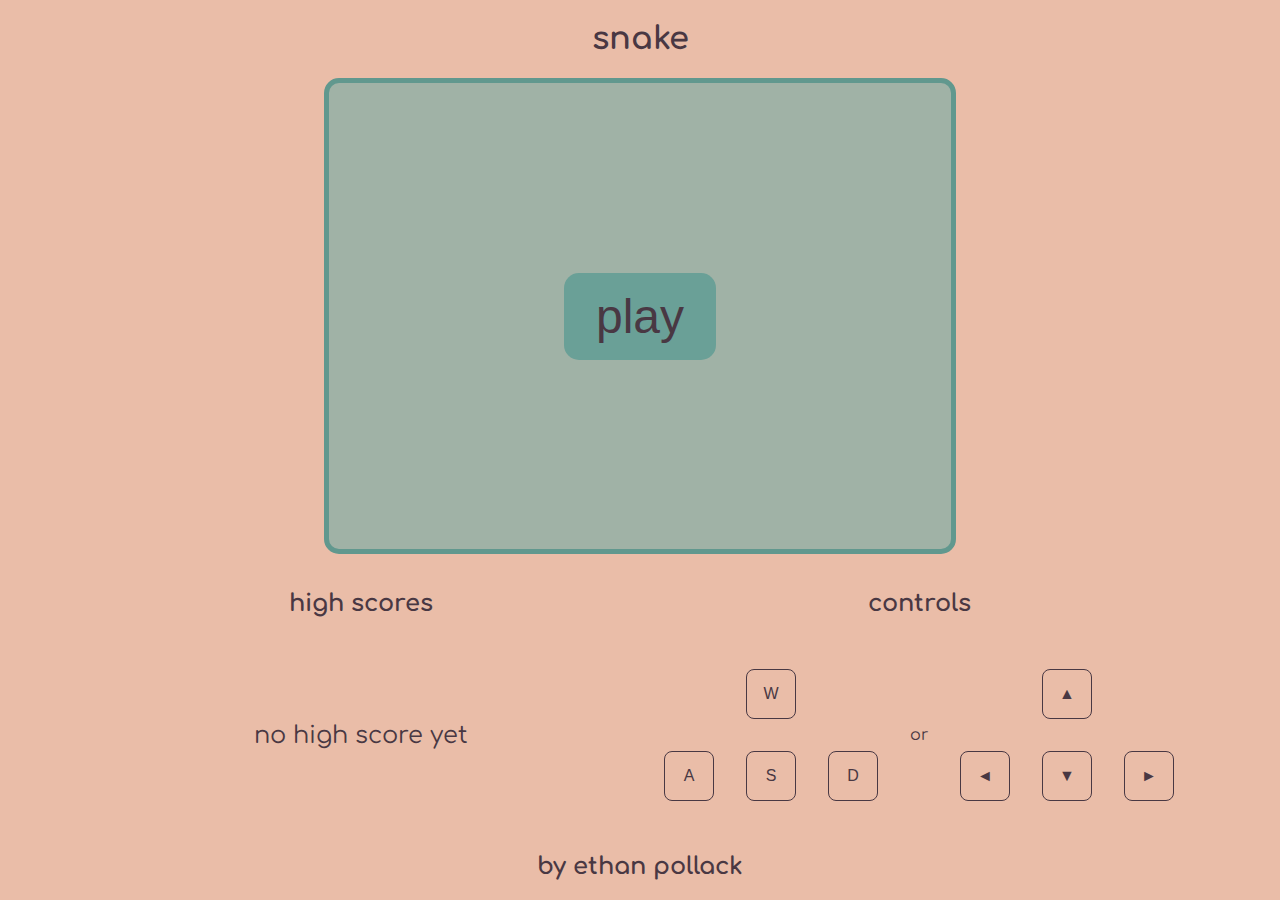
<file: index.html>
<!DOCTYPE html>
<html>
	<head>
		<title>Snake</title>
		<link rel='stylesheet' href='styles/snake.css'/>
		<script type="text/javascript" src="scripts/snake.js"></script>
	</head>
	<body>
		<h1>snake</h1>

		<div id='game' class='game paused'>
			<canvas id='canvas' width="400" height="300" ></canvas>
			<div>		
				<button onclick="reset()">play</button>
			</div>
		</div>
		

		<footer>
			<h2>high scores</h2>
			<h2>controls</h2>
			<div id="scores" class="scores"></div>
			<div class="controls">
				<div class="keys">
					<p>W</p>
					<p>A</p>
					<p>S</p>
					<p>D</p>
				</div>
				<p>or</p>
				<div class="keys">
					<p>▲</p>
					<p>◄</p>
					<p>▼</p>
					<p>►</p>
				</div>
			</div>
			<h2>by ethan pollack</h2>
		</footer>
	</body>
</html>
</file>
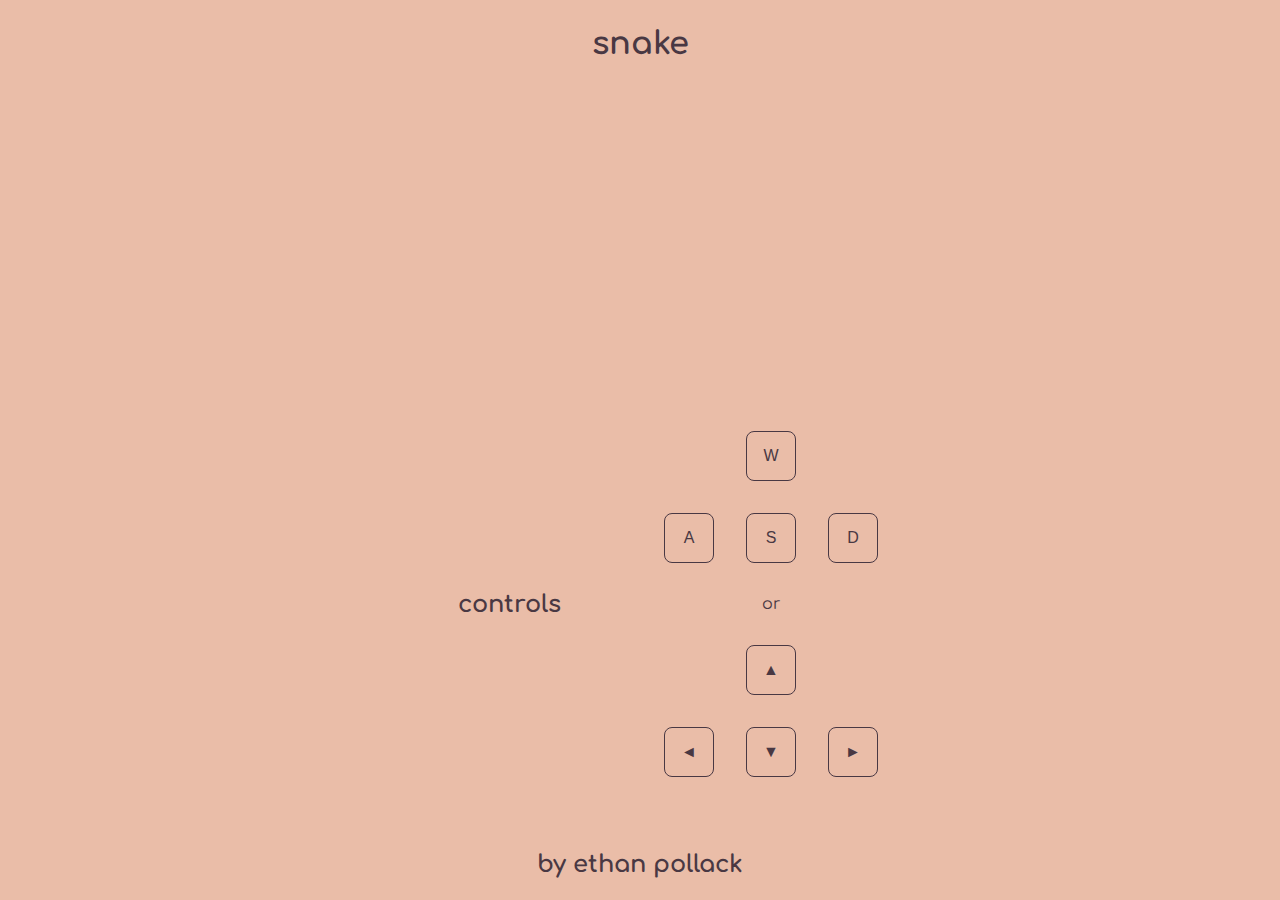
<file: snake.html>
<!DOCTYPE html>
<html>
	<head>
		<title>Snake</title>
		<link rel='stylesheet' href='styles/snake.css'/>
		<script type="text/javascript" src="scripts/snake.js"></script>
	</head>
	<body>
		<h1>snake</h1>

		<canvas id='canvas' width="400" height="300" ></canvas>
		
		<footer>
			<h2>controls</h2>
			<div class="wrap">
				<div class="keys">
					<p>W</p>
					<p>A</p>
					<p>S</p>
					<p>D</p>
				</div>
				<p>or</p>
				<div class="keys">
					<p>▲</p>
					<p>◄</p>
					<p>▼</p>
					<p>►</p>
				</div>
			</div>
			<h2>by ethan pollack</h2>
		</footer>
	</body>
</html>
</file>
<file: styles/snake.css>
@import url('https://fonts.googleapis.com/css2?family=Comfortaa:wght@300;400;500;600;700&family=Fira+Code:wght@500&display=swap');

:root {

	background-color: #EABDA8;
 	color: #493843;

	font-family: 'Comfortaa', cursive;
	text-align: center;
}

html {
	width: 100vw;
	height: 100vh;
}

body {
	width: 100%;
	height: 100%;

	margin: 0;
	padding: 0;

	display: flex;
	flex-flow: column nowrap;
	justify-content: center;
	align-items: center;
}

body > * {
	flex: 1 1 auto;
	display: flex;
	justify-content: center;
	align-items: center;
}

.game {
	flex: 1 1 60%;
	aspect-ratio: 4 / 3;
	max-width: calc(100vw - 5rem);

	border: solid 5px #61988E;
	border-radius: 15px;
	background-color: #A0B2A6;

	display: grid;
	grid-template: 1fr / 1fr;
}


.game > *{
	grid-area: 1 / 1 / span 1 / span 1;
	width: 100%;
	height: 100%;
}
.game:not(.paused) > :not(canvas) {
	display: none;
}
.game.paused > * {
	display: flex;
	flex-flow: row nowrap;
	justify-content: center;
	align-items: center;
}

button {
	font-size: 3em;
	color: #493843;

	padding: 1rem 2rem; 
	border: none 5px #EABDA8;
	border-radius: 15px;
	background-color: #6AA097;
}

footer {
	display: grid;
	grid-template: auto auto auto / 1fr 1fr;
	
	padding-top: 1rem;
	gap: 1rem;

	justify-content: center;
	align-items: center;
}

.controls {

	display: flex;
	flex-flow: row nowrap;
	justify-content: center;
	align-items: center;
	gap: 1rem;
}

.keys {
	display: grid;
	grid-template: 1fr 1fr / 1fr 1fr 1fr; 
}
.keys::before {
	content: ' ';
	grid-area: 1 / 1 / span 1 / span 1;
}
.keys::after {
	content: ' ';
	grid-area: 1 / 3 / span 1 / span 1;
}

.keys > * {
	margin: 1em;
	padding: 1em;
	aspect-ratio: 1 / 1;

	display: flex;
	justify-content: center;
	align-items: center;
	border: solid 1px #493843 ; 
	border-radius: 0.5em;
  line-height: 1;
	font-family: 'arial', monospace;
}

footer > :last-child {
	grid-area: 3 / 1 / span 1 / span 2;
}


.scores {
	display: flex;
	flex-flow: column nowrap;
	justify-content: center;
	align-items:center;
}
.scores > * {
	flex: 1 1 auto;
	margin: 0.5em;
}
.scores > :first-child {
	font-size: 1.5em;
}
</file>
